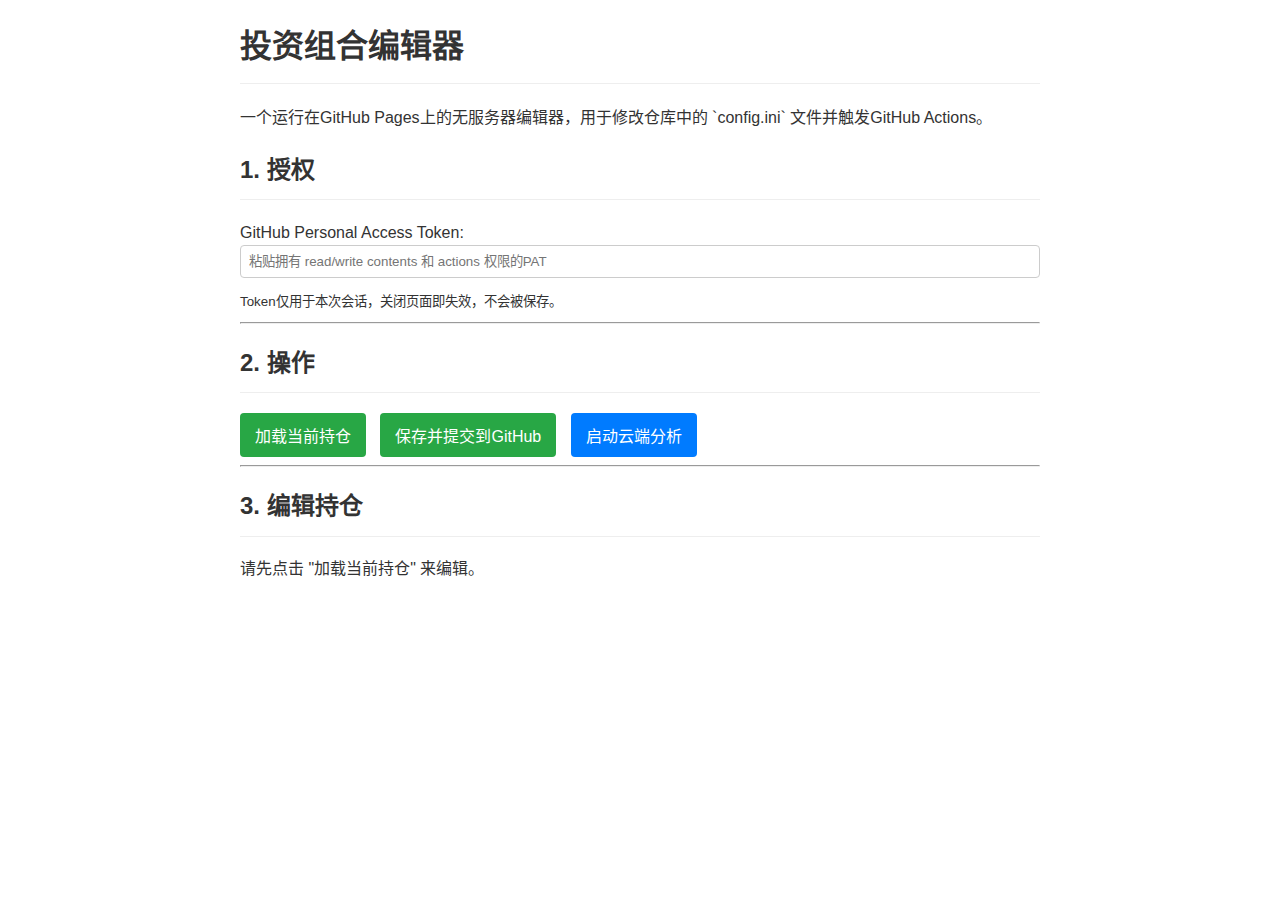
<file: index.html>
<!DOCTYPE html>
<html lang="zh-CN">
<head>
    <meta charset="UTF-8">
    <meta name="viewport" content="width=device-width, initial-scale=1.0">
    <title>投资组合编辑器</title>
    <style>
        body { font-family: -apple-system, BlinkMacSystemFont, "Segoe UI", Roboto, "Helvetica Neue", Arial, sans-serif; line-height: 1.6; color: #333; max-width: 800px; margin: 20px auto; padding: 0 15px; }
        h1, h2 { border-bottom: 1px solid #eee; padding-bottom: 10px; }
        input[type="text"], input[type="password"] { width: 100%; padding: 8px; margin-bottom: 10px; box-sizing: border-box; border: 1px solid #ccc; border-radius: 4px; }
        button { background-color: #28a745; color: white; padding: 10px 15px; border: none; border-radius: 4px; cursor: pointer; font-size: 16px; margin-right: 10px; }
        button:hover { background-color: #218838; }
        #run-workflow-btn { background-color: #007bff; }
        #run-workflow-btn:hover { background-color: #0069d9; }
        #status-msg { margin-top: 15px; padding: 10px; border-radius: 4px; display: none; }
        .status-success { background-color: #e6ffed; border: 1px solid #b7ebc9; color: #1f7c3c; }
        .status-error { background-color: #ffebe6; border: 1px solid #ffc2b3; color: #c82300; }
        .portfolio-section { margin-bottom: 20px; border: 1px solid #ddd; padding: 15px; border-radius: 5px; }
        .portfolio-section h3 { margin-top: 0; }
        .portfolio-item { display: flex; align-items: center; margin-bottom: 8px; }
        .portfolio-item label { flex: 1; }
        .portfolio-item input { flex: 2; margin-bottom: 0; }
    </style>
</head>
<body>

    <h1>投资组合编辑器</h1>
    <p>一个运行在GitHub Pages上的无服务器编辑器，用于修改仓库中的 `config.ini` 文件并触发GitHub Actions。</p>

    <h2>1. 授权</h2>
    <div>
        <label for="github-token">GitHub Personal Access Token:</label>
        <input type="password" id="github-token" placeholder="粘贴拥有 read/write contents 和 actions 权限的PAT">
        <small>Token仅用于本次会话，关闭页面即失效，不会被保存。</small>
    </div>

    <hr>

    <h2>2. 操作</h2>
    <button id="load-btn">加载当前持仓</button>
    <button id="save-btn">保存并提交到GitHub</button>
    <button id="run-workflow-btn">启动云端分析</button>
    <div id="status-msg"></div>

    <hr>

    <h2>3. 编辑持仓</h2>
    <div id="portfolio-editor">
        <p>请先点击 "加载当前持仓" 来编辑。</p>
    </div>

    <script src="script.js"></script>
</body>
</html>
</file>
